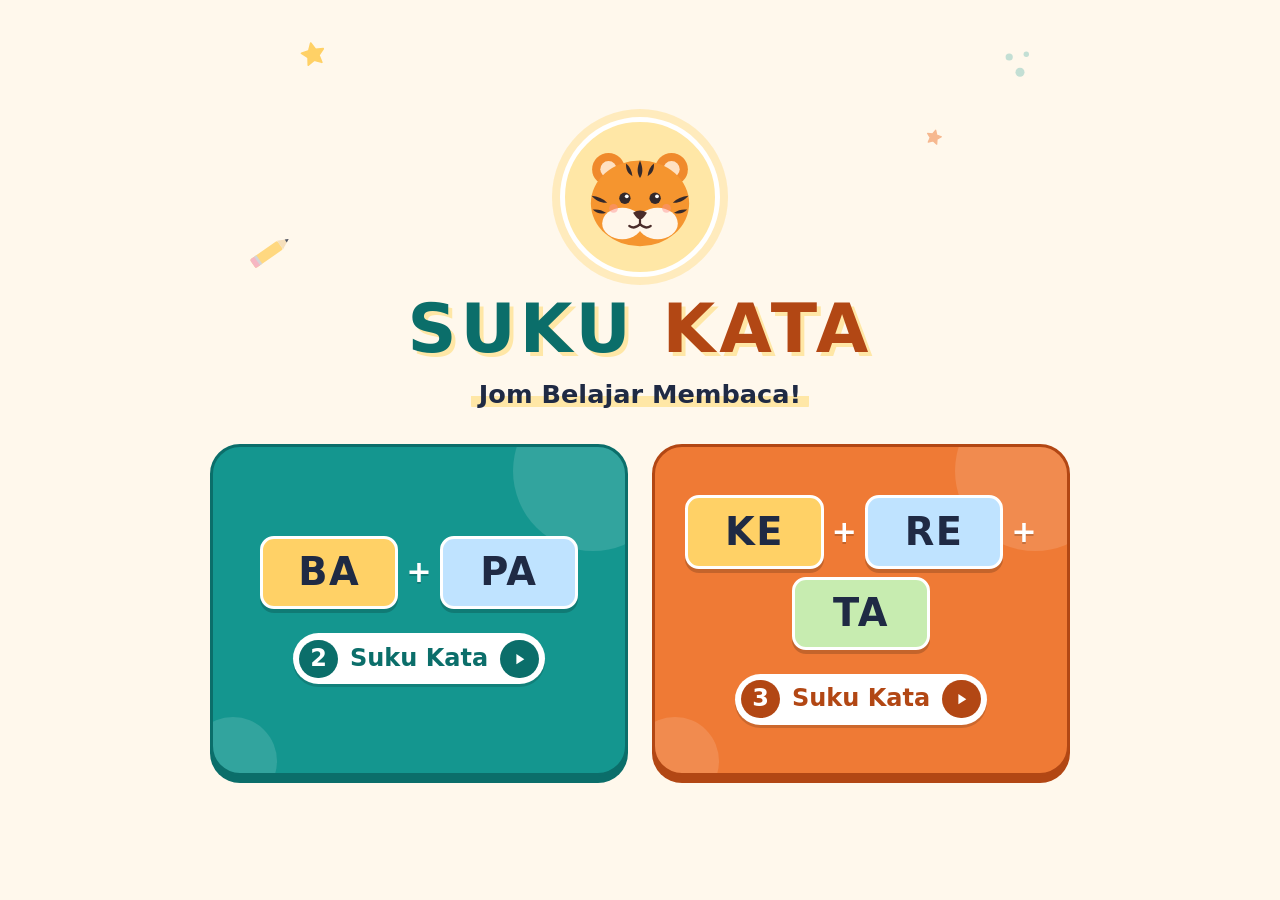
<file: index.html>
<!DOCTYPE html>
<html lang="ms">
<head>
  <meta charset="UTF-8">
  <meta name="viewport" content="width=device-width, initial-scale=1, viewport-fit=cover">
  <meta name="theme-color" content="#fff8ec">
  <meta name="description" content="Suku Kata — belajar membaca suku kata Bahasa Melayu untuk kanak-kanak.">
  <title>Suku Kata — Jom Belajar Membaca!</title>
  <link rel="stylesheet" href="style.css">
</head>
<body>
  <main class="app" id="app">

    <!-- ===================== HOME SCREEN (Step 1 — locked) ===================== -->
    <section class="screen screen--home" id="screen-home" aria-labelledby="home-title">

      <!-- Decorative background elements (purely visual) -->
      <div class="decor" aria-hidden="true">
        <svg class="decor__item decor--star-a" viewBox="0 0 24 24" focusable="false">
          <path d="M12 2.5l2.9 6 6.6.9-4.8 4.6 1.2 6.5L12 17.4 6.1 20.5l1.2-6.5L2.5 9.4l6.6-.9z"
                fill="currentColor" stroke="currentColor" stroke-width="1.5" stroke-linejoin="round"/>
        </svg>

        <svg class="decor__item decor--star-b" viewBox="0 0 24 24" focusable="false">
          <path d="M12 2.5l2.9 6 6.6.9-4.8 4.6 1.2 6.5L12 17.4 6.1 20.5l1.2-6.5L2.5 9.4l6.6-.9z"
                fill="currentColor" stroke="currentColor" stroke-width="1.5" stroke-linejoin="round"/>
        </svg>

        <svg class="decor__item decor--dots" viewBox="0 0 40 40" focusable="false">
          <circle cx="8" cy="10" r="4" fill="currentColor"/>
          <circle cx="27" cy="7" r="3" fill="currentColor"/>
          <circle cx="20" cy="27" r="5" fill="currentColor"/>
        </svg>

        <svg class="decor__item decor--pencil" viewBox="0 0 64 64" focusable="false">
          <g transform="rotate(-35 32 32)">
            <rect x="8" y="26" width="38" height="12" rx="2" fill="#ffd166"/>
            <rect x="8" y="26" width="7" height="12" rx="2" fill="#f4a7b9"/>
            <rect x="14" y="26" width="3" height="12" fill="#c9ccd4"/>
            <path d="M46 26 L58 32 L46 38 Z" fill="#f3d9b1"/>
            <path d="M54 30 L58 32 L54 34 Z" fill="#1f2a44"/>
          </g>
        </svg>
      </div>

      <header class="hero">
        <div class="mascot" aria-hidden="true">
          <svg class="mascot__tiger" viewBox="0 0 200 200" focusable="false">
            <!-- Ears -->
            <circle cx="50" cy="56" r="26" fill="#f08a2c"/>
            <circle cx="150" cy="56" r="26" fill="#f08a2c"/>
            <circle cx="50" cy="56" r="13" fill="#ffe1c2"/>
            <circle cx="150" cy="56" r="13" fill="#ffe1c2"/>
            <!-- Head -->
            <ellipse cx="100" cy="110" rx="78" ry="68" fill="#f5952f"/>
            <!-- Forehead stripes -->
            <path d="M100 42 C95 54 95 62 100 70 C105 62 105 54 100 42 Z" fill="#33292b"/>
            <path d="M78 47 C77 57 81 63 88 67 C87 59 84 52 78 47 Z" fill="#33292b"/>
            <path d="M122 47 C123 57 119 63 112 67 C113 59 116 52 122 47 Z" fill="#33292b"/>
            <!-- Cheek stripes -->
            <path d="M23 98 C33 99 42 103 48 109 C39 110 30 106 23 98 Z" fill="#33292b"/>
            <path d="M25 120 C33 119 40 121 46 125 C38 128 31 126 25 120 Z" fill="#33292b"/>
            <path d="M177 98 C167 99 158 103 152 109 C161 110 170 106 177 98 Z" fill="#33292b"/>
            <path d="M175 120 C167 119 160 121 154 125 C162 128 169 126 175 120 Z" fill="#33292b"/>
            <!-- Muzzle -->
            <ellipse cx="72" cy="142" rx="32" ry="25" fill="#fff6ea"/>
            <ellipse cx="128" cy="142" rx="32" ry="25" fill="#fff6ea"/>
            <!-- Blush -->
            <circle cx="58" cy="118" r="7" fill="#ff8f8f" opacity="0.45"/>
            <circle cx="142" cy="118" r="7" fill="#ff8f8f" opacity="0.45"/>
            <!-- Eyes -->
            <circle cx="76" cy="102" r="9" fill="#33292b"/>
            <circle cx="124" cy="102" r="9" fill="#33292b"/>
            <circle cx="79" cy="99" r="3" fill="#ffffff"/>
            <circle cx="127" cy="99" r="3" fill="#ffffff"/>
            <!-- Nose -->
            <path d="M89 125 Q100 118 111 125 Q105 135 100 136 Q95 135 89 125 Z" fill="#4a2c2a"/>
            <!-- Mouth -->
            <path d="M100 136 V143 M100 143 Q92 152 83 146 M100 143 Q108 152 117 146"
                  fill="none" stroke="#4a2c2a" stroke-width="3.5"
                  stroke-linecap="round" stroke-linejoin="round"/>
          </svg>
        </div>

        <div class="hero__text">
          <h1 class="app-title" id="home-title" tabindex="-1">
            <span class="app-title__word app-title__word--a">SUKU</span>
            <span class="app-title__word app-title__word--b">KATA</span>
          </h1>
          <p class="app-subtitle">
            <span class="app-subtitle__text">Jom Belajar Membaca!</span>
          </p>
        </div>
      </header>

      <h2 class="visually-hidden">Pilih tahap</h2>

      <div class="level-grid" id="level-grid">

        <!-- Level: 2 Suku Kata -->
        <button
          type="button"
          class="level-card level-card--two"
          data-level="2"
          aria-label="2 Suku Kata. Contoh: BA, PA."
        >
          <span class="level-card__syllables" aria-hidden="true">
            <span class="chip chip--a">BA</span>
            <span class="plus">+</span>
            <span class="chip chip--b">PA</span>
          </span>

          <span class="level-card__label" aria-hidden="true">
            <span class="level-card__number">2</span>
            <span class="level-card__text">Suku Kata</span>
            <span class="level-card__go">
              <svg viewBox="0 0 24 24" focusable="false"><path d="M9 6.5v11l8.5-5.5z" fill="currentColor"/></svg>
            </span>
          </span>
        </button>

        <!-- Level: 3 Suku Kata -->
        <button
          type="button"
          class="level-card level-card--three"
          data-level="3"
          aria-label="3 Suku Kata. Contoh: KE, RE, TA."
        >
          <span class="level-card__syllables" aria-hidden="true">
            <span class="chip chip--a">KE</span>
            <span class="plus">+</span>
            <span class="chip chip--b">RE</span>
            <span class="plus">+</span>
            <span class="chip chip--c">TA</span>
          </span>

          <span class="level-card__label" aria-hidden="true">
            <span class="level-card__number">3</span>
            <span class="level-card__text">Suku Kata</span>
            <span class="level-card__go">
              <svg viewBox="0 0 24 24" focusable="false"><path d="M9 6.5v11l8.5-5.5z" fill="currentColor"/></svg>
            </span>
          </span>
        </button>

      </div>
    </section>

    <!-- ===================== GAME SCREEN ===================== -->
    <section class="screen screen--game" id="screen-game" aria-labelledby="game-title" hidden>

      <div class="topbar">
        <button type="button" class="back-button" id="back-button">
          <svg class="back-button__icon" viewBox="0 0 24 24" aria-hidden="true" focusable="false">
            <path d="M15 5l-7 7 7 7" fill="none" stroke="currentColor" stroke-width="3"
                  stroke-linecap="round" stroke-linejoin="round"/>
          </svg>
          <span>Kembali</span>
        </button>

        <h2 class="level-pill" id="game-title" tabindex="-1">
          <span class="level-pill__number" id="game-level-number">2</span>
          <span class="level-pill__text">Suku Kata</span>
        </h2>
      </div>

      <div class="game-stage">
        <div class="almari" id="almari" role="group" aria-label="Almari">
          <div class="almari__body">

            <!-- INTERIOR: fixed, always present behind the doors -->
            <div class="almari__interior">
              <div class="game-panel" id="game-panel">

                <header class="game-panel__header">
                  <h3 class="game-panel__title">Padankan Suku Kata &amp; Gambar</h3>
                  <p class="game-panel__subtitle" id="game-subtitle">Klik suku kata pertama + kedua + gambar!</p>
                </header>

                <div class="panel-card">
                  <div class="how-to">
                    <p class="how-to__title">Cara Bermain:</p>
                    <ol class="how-to__list" id="how-to-list"></ol>
                  </div>
                  <div class="status-row">
                    <span class="status-row__count">Siap: <strong id="ready-count">0</strong>/<span id="ready-total">6</span></span>
                    <span class="status-row__hint" id="status-hint">Pilih suku kata pertama</span>
                  </div>
                  <p class="panel-note">Gambar ada di pintu almari! <span aria-hidden="true">📷</span></p>
                </div>

                <!-- FEEDBACK AREA: updates with every step of the game -->
                <div class="answer-card">
                  <div class="feedback" id="feedback" data-tone="start" role="status" aria-live="polite">
                    <span class="feedback__emoji" id="feedback-emoji" aria-hidden="true">👆</span>
                    <p class="feedback__formula" id="feedback-formula" hidden></p>
                    <p class="feedback__word" id="feedback-word" hidden></p>
                    <p class="feedback__title" id="feedback-title">Pilih suku kata pertama!</p>
                    <p class="feedback__text" id="feedback-text">Jom cuba! 🌟</p>
                    <p class="feedback__extra" id="feedback-extra" hidden></p>
                    <button type="button" class="feedback__action" id="feedback-action" hidden>Main lagi 🔄</button>
                  </div>
                </div>

                <div class="syllable-section">
                  <p class="section-label">Suku Kata:</p>
                  <div class="syllable-grid" id="syllable-grid"></div>
                </div>

                <div class="panel-card">
                  <p class="section-label">Dipilih:</p>
                  <div class="selection-row" id="selection-row"></div>
                </div>

                <div class="panel-actions">
                  <button type="button" class="clear-button" id="clear-button">Padam</button>
                </div>

              </div>
            </div>

            <!-- LEFT DOOR: hinged on its left outer edge -->
            <div class="door door--left" id="door-left">
              <div class="door__face door__face--front" aria-hidden="true">
                <span class="door__frame"></span>
                <span class="door__knob"></span>
                <span class="sticker sticker--letter" style="--x:8%; --y:4%; --tilt:-8deg; --fill:#f6a821; --stroke:#1e2a4a;">A</span>
                <span class="sticker sticker--emoji" style="--x:30%; --y:14%;">☁️</span>
                <span class="sticker sticker--letter" style="--x:50%; --y:35%; --tilt:10deg; --fill:#c81e3c; --stroke:#1e2a4a;">B</span>
                <span class="sticker sticker--letter" style="--x:14%; --y:56%; --tilt:-6deg; --fill:#e11d48; --stroke:#ffffff;">S</span>
                <span class="sticker sticker--letter" style="--x:40%; --y:80%; --tilt:6deg; --fill:#f2b8a0; --stroke:#7c2d12;">K</span>
              </div>

              <div class="door__face door__face--back">
                <span class="door__frame" aria-hidden="true"></span>
                <span class="door__knob" aria-hidden="true"></span>
                <div class="door__pictures" id="pictures-left" role="group" aria-label="Gambar pintu kiri"></div>
              </div>

              <button type="button" class="door__toggle" data-door="left"
                      aria-label="Pintu kiri" aria-expanded="false" aria-controls="pictures-left"></button>
            </div>

            <!-- RIGHT DOOR: hinged on its right outer edge -->
            <div class="door door--right" id="door-right">
              <div class="door__face door__face--front" aria-hidden="true">
                <span class="door__frame"></span>
                <span class="door__knob"></span>
                <span class="sticker sticker--emoji sticker--small" style="--x:8%; --y:8%; --tilt:-12deg;">⭐</span>
                <span class="sticker sticker--letter" style="--x:60%; --y:3%; --tilt:8deg; --fill:#f97316; --stroke:#7f1d1d;">L</span>
                <span class="sticker sticker--emoji" style="--x:30%; --y:15%;">☁️</span>
                <span class="sticker sticker--letter" style="--x:10%; --y:33%; --tilt:-10deg; --fill:#f472b6; --stroke:#38bdf8;">A</span>
                <span class="sticker sticker--letter" style="--x:60%; --y:52%; --tilt:6deg; --fill:#facc15; --stroke:#1f2937;">U</span>
                <span class="sticker sticker--emoji sticker--big" style="--x:28%; --y:68%;">🍄</span>
                <span class="sticker sticker--letter" style="--x:5%; --y:84%; --tilt:-8deg; --fill:#14b8a6; --stroke:#0f3d3a;">A</span>
              </div>

              <div class="door__face door__face--back">
                <span class="door__frame" aria-hidden="true"></span>
                <span class="door__knob" aria-hidden="true"></span>
                <div class="door__pictures" id="pictures-right" role="group" aria-label="Gambar pintu kanan"></div>
              </div>

              <button type="button" class="door__toggle" data-door="right"
                      aria-label="Pintu kanan" aria-expanded="false" aria-controls="pictures-right"></button>
            </div>

          </div>
        </div>

        <p class="almari-hint">Sila buka almari!</p>
      </div>
      <!-- Teacher access (small, secondary) -->
      <footer class="home-footer">
        <a class="teacher-link" href="teacher.html">
          <span aria-hidden="true">⚙️</span>
          <span>Teacher Mode</span>
        </a>
      </footer>
    </section>

  </main>

  <script src="suku-kata-db.js" defer></script>
  <script src="script.js" defer></script>
</body>
</html>
</file>
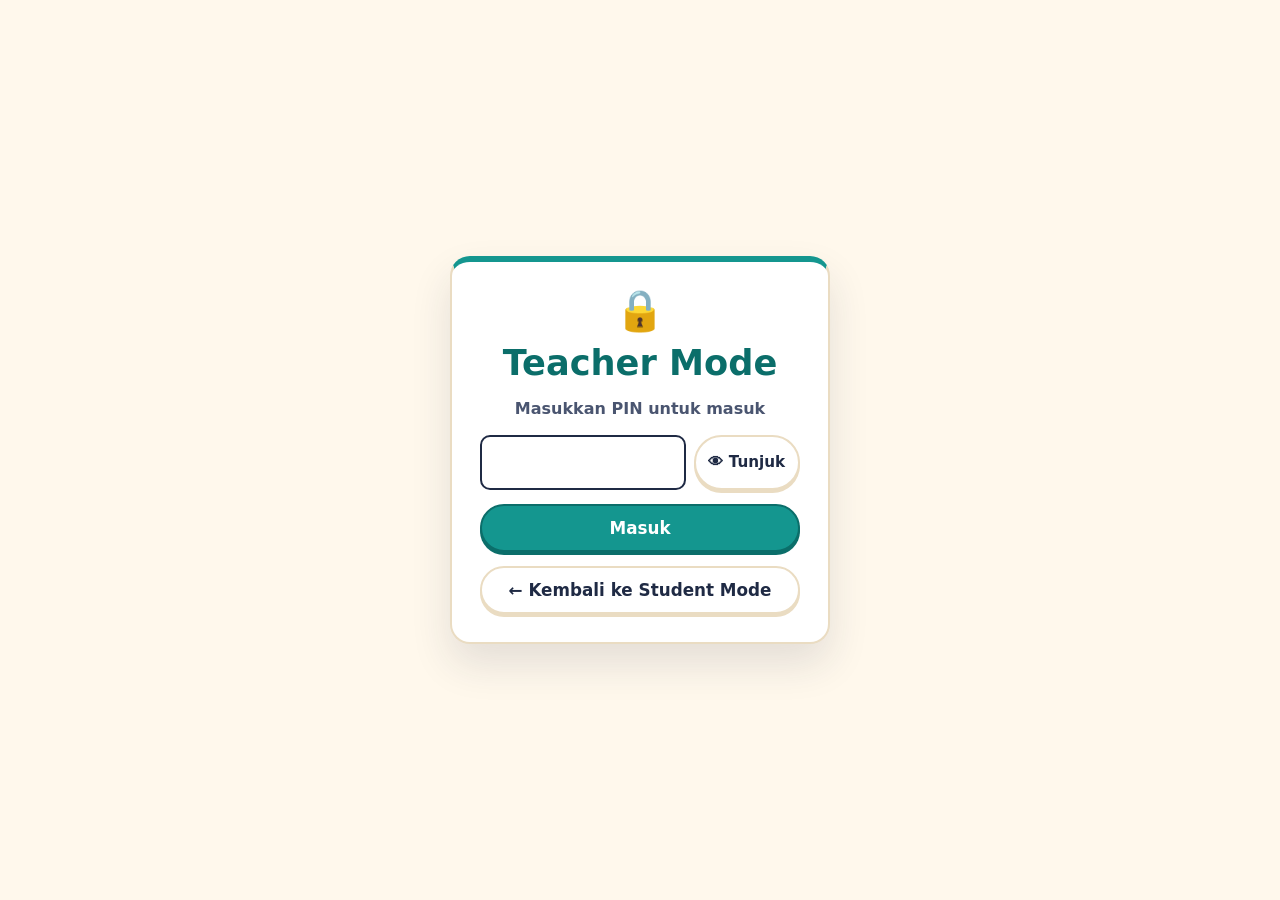
<file: teacher.html>
<!DOCTYPE html>
<html lang="ms">
<head>
  <meta charset="UTF-8">
  <meta name="viewport" content="width=device-width, initial-scale=1, viewport-fit=cover">
  <meta name="theme-color" content="#fff8ec">
  <meta name="robots" content="noindex">
  <title>Teacher Mode — Suku Kata</title>
  <link rel="stylesheet" href="teacher.css">
  <link rel="stylesheet" href="teacher-audio.css">
  <link rel="stylesheet" href="teacher-pin.css">
</head>
<body>

  <!-- ===================== PIN SCREEN (shown first) ===================== -->
  <section class="pin-gate" id="pin-gate" aria-labelledby="pin-title">
    <form class="pin-card" id="pin-form" novalidate>
      <p class="pin-card__icon" aria-hidden="true">🔒</p>
      <h1 class="pin-card__title" id="pin-title">Teacher Mode</h1>
      <p class="pin-card__msg">Masukkan PIN untuk masuk</p>

      <div class="t-error" id="pin-error" role="alert" hidden></div>

      <div class="pin-field">
        <input class="field__input pin-input" id="pin-input" type="password"
               inputmode="numeric" pattern="[0-9]*" maxlength="4"
               autocomplete="off" aria-label="PIN 4 digit">
        <button type="button" class="t-btn t-btn--ghost pin-toggle" id="pin-toggle"
                aria-pressed="false">👁 Tunjuk</button>
      </div>

      <button type="submit" class="t-btn t-btn--primary">Masuk</button>
      <a class="t-btn t-btn--ghost" href="index.html">← Kembali ke Student Mode</a>
    </form>
  </section>

  <!-- Teacher Mode itself: hidden until the correct PIN is entered -->
  <div class="t-app" id="t-app" hidden>

    <!-- ===================== HEADER ===================== -->
    <header class="t-header">
      <a class="t-btn t-btn--ghost t-back" href="index.html">← Kembali ke Student Mode</a>

      <div class="t-header__titles">
        <h1 class="t-title">Teacher Mode</h1>
        <p class="t-subtitle">Urus Kandungan Suku Kata</p>
      </div>
    </header>

    <p class="t-notice" role="note">
      <span aria-hidden="true">ℹ️</span>
      Perubahan disimpan dalam pelayar ini dan digunakan dalam permainan murid.
    </p>

    <div class="t-toolbar">
      <button type="button" class="t-btn t-btn--ghost" id="pin-change-open">⚙️ Tukar PIN</button>
    </div>

    <main class="t-main">

      <!-- ===================== LEVEL: 2 SUKU KATA ===================== -->
      <section class="t-section" data-level="2" aria-labelledby="heading-2">
        <div class="t-section__head">
          <div class="t-section__titles">
            <span class="level-badge" aria-hidden="true">2</span>
            <div>
              <h2 class="t-section__title" id="heading-2">2 Suku Kata</h2>
              <p class="t-section__count" id="count-2">0 perkataan</p>
            </div>
          </div>
          <button type="button" class="t-btn t-btn--primary" data-action="add" data-level="2">
            + Tambah Perkataan
          </button>
        </div>

        <ul class="word-grid" id="list-2"></ul>
      </section>

      <!-- ===================== LEVEL: 3 SUKU KATA ===================== -->
      <section class="t-section" data-level="3" aria-labelledby="heading-3">
        <div class="t-section__head">
          <div class="t-section__titles">
            <span class="level-badge" aria-hidden="true">3</span>
            <div>
              <h2 class="t-section__title" id="heading-3">3 Suku Kata</h2>
              <p class="t-section__count" id="count-3">0 perkataan</p>
            </div>
          </div>
          <button type="button" class="t-btn t-btn--primary" data-action="add" data-level="3">
            + Tambah Perkataan
          </button>
        </div>

        <ul class="word-grid" id="list-3"></ul>
      </section>

      <!-- ===================== GLOBAL FEEDBACK VOICE ===================== -->
      <section class="t-section t-feedback" id="feedback-section" aria-labelledby="heading-feedback">
        <div class="t-section__head">
          <div class="t-section__titles">
            <span class="level-badge" aria-hidden="true">🎙️</span>
            <div>
              <h2 class="t-section__title" id="heading-feedback">Suara Maklum Balas</h2>
              <p class="t-section__count">Suara guru untuk jawapan murid (semua perkataan)</p>
            </div>
          </div>
        </div>

        <div class="t-error feedback-error" id="feedback-error" role="alert" hidden></div>

        <div class="feedback-voices">
          <div class="feedback-voice">
            <h3 class="feedback-voice__title">Jawapan Betul</h3>
            <p class="field__hint">Contoh: "BETULLLL! PANDAIIII!"</p>
            <div class="voice-controls" id="feedback-controls-correct"></div>
          </div>

          <div class="feedback-voice">
            <h3 class="feedback-voice__title">Jawapan Salah</h3>
            <p class="field__hint">Contoh: "KELIRUUU! CUBA LAGI!"</p>
            <div class="voice-controls" id="feedback-controls-wrong"></div>
          </div>
        </div>
      </section>

    </main>
  </div>

  <!-- ===================== EDIT / ADD FORM ===================== -->
  <dialog class="t-dialog" id="word-dialog" aria-labelledby="word-dialog-title">
    <form class="t-form" id="word-form" novalidate>

      <header class="t-dialog__head">
        <h2 class="t-dialog__title" id="word-dialog-title">Edit Perkataan</h2>
        <span class="t-dialog__tag" id="word-dialog-level">2 Suku Kata</span>
      </header>

      <div class="t-dialog__body">
        <div class="t-error" id="form-error" role="alert" hidden></div>

        <div class="field">
          <label class="field__label" for="input-word">Perkataan:</label>
          <input class="field__input" id="input-word" type="text"
                 autocomplete="off" spellcheck="false" placeholder="Contoh: Bumi">
        </div>

        <fieldset class="field field--group">
          <legend class="field__label">Suku kata:</legend>
          <div class="syllable-inputs" id="syllable-inputs"></div>
          <p class="syllable-preview" id="syllable-preview"></p>
        </fieldset>

        <!-- Full-word recording (filled in by teacher.js) -->
        <div class="field word-voice" id="word-voice">
          <span class="field__label">Perkataan: <span id="word-voice-name"></span></span>
          <div class="voice-controls" id="word-voice-controls"></div>
        </div>

        <div class="field">
          <span class="field__label">Gambar:</span>
          <div class="picture-field">
            <div class="picture-preview" id="picture-preview"></div>
            <div class="picture-field__controls">
              <label class="t-btn t-btn--ghost file-button" id="file-button">
                <span aria-hidden="true">📷</span> Pilih Gambar
                <input class="visually-hidden" id="input-image" type="file" accept="image/*">
              </label>
              <p class="field__hint">PNG atau JPG</p>
            </div>
          </div>
        </div>
      </div>

      <footer class="t-dialog__foot">
        <button type="button" class="t-btn t-btn--ghost" id="form-cancel">Batal</button>
        <button type="submit" class="t-btn t-btn--primary">Simpan</button>
      </footer>

    </form>
  </dialog>

  <!-- ===================== DELETE CONFIRMATION ===================== -->
  <dialog class="t-dialog t-dialog--small" id="delete-dialog" aria-labelledby="delete-dialog-title">
    <div class="t-dialog__body t-confirm">
      <p class="t-confirm__icon" aria-hidden="true">🗑️</p>
      <h2 class="t-dialog__title" id="delete-dialog-title">Padam perkataan?</h2>
      <p class="t-confirm__word" id="delete-word"></p>
    </div>
    <footer class="t-dialog__foot">
      <button type="button" class="t-btn t-btn--ghost" id="delete-cancel">Batal</button>
      <button type="button" class="t-btn t-btn--danger-solid" id="delete-confirm">Ya, Padam</button>
    </footer>
  </dialog>

  <!-- ===================== CHANGE PIN ===================== -->
  <dialog class="t-dialog t-dialog--small" id="pin-dialog" aria-labelledby="pin-dialog-title">
    <form class="t-form" id="pin-change-form" novalidate>

      <header class="t-dialog__head">
        <h2 class="t-dialog__title" id="pin-dialog-title">Tukar PIN</h2>
      </header>

      <div class="t-dialog__body">
        <div class="t-error" id="pin-change-error" role="alert" hidden></div>

        <div class="field">
          <label class="field__label" for="pin-current">PIN Semasa</label>
          <input class="field__input pin-input" id="pin-current" type="password"
                 inputmode="numeric" pattern="[0-9]*" maxlength="4" autocomplete="off">
        </div>

        <div class="field">
          <label class="field__label" for="pin-new">PIN Baharu</label>
          <input class="field__input pin-input" id="pin-new" type="password"
                 inputmode="numeric" pattern="[0-9]*" maxlength="4" autocomplete="off">
        </div>

        <div class="field">
          <label class="field__label" for="pin-confirm">Sahkan PIN Baharu</label>
          <input class="field__input pin-input" id="pin-confirm" type="password"
                 inputmode="numeric" pattern="[0-9]*" maxlength="4" autocomplete="off">
        </div>
      </div>

      <footer class="t-dialog__foot">
        <button type="button" class="t-btn t-btn--ghost" id="pin-change-cancel">Batal</button>
        <button type="submit" class="t-btn t-btn--primary">Simpan PIN</button>
      </footer>

    </form>
  </dialog>

  <!-- Short confirmation messages -->
  <div class="t-toast" id="toast" role="status" aria-live="polite"></div>

  <script src="suku-kata-db.js" defer></script>
  <script src="teacher.js" defer></script>
  <script src="teacher-feedback.js" defer></script>
</body>
</html>
</file>
<file: style.css>
/* ==========================================================
   SUKU KATA — Styles
   Mobile-first; tablet is the primary device.
   ========================================================== */

/* ---------- Design tokens ---------- */
:root {
  /* Base colours */
  --color-bg: #fff8ec;
  --color-surface: #ffffff;
  --color-text: #1f2a44;
  --color-text-soft: #4a5570;
  --color-border: #eadcc2;
  --color-focus: #1f2a44;

  /* Level colours */
  --color-two: #14968f;
  --color-two-hover: #19a39b;
  --color-two-dark: #0b6e6a;
  --color-two-soft: #e3f4f4;

  --color-three: #ef7a35;
  --color-three-hover: #f48849;
  --color-three-dark: #b24714;
  --color-three-soft: #fdeee4;

  /* Friendly highlight colour */
  --color-sun: #ffd166;
  --color-sun-soft: #ffe7a6;

  /* Syllable colours (home screen chips) */
  --syllable-a: #ffd166;
  --syllable-b: #bfe3ff;
  --syllable-c: #c7ecb0;

  /* Shape */
  --radius-sm: 14px;
  --radius-md: 20px;
  --radius-lg: 30px;
  --radius-pill: 999px;

  /* Spacing */
  --space-xs: 0.5rem;
  --space-sm: 0.75rem;
  --space-md: 1rem;
  --space-lg: 1.5rem;
  --space-xl: 2rem;
  --space-2xl: 3rem;

  /* Type */
  --font-family: ui-rounded, "SF Pro Rounded", "Nunito", "Segoe UI",
    system-ui, -apple-system, Roboto, "Helvetica Neue", Arial, sans-serif;
}

/* ---------- Reset / base ---------- */
*,
*::before,
*::after {
  box-sizing: border-box;
}

html {
  -webkit-text-size-adjust: 100%;
  text-size-adjust: 100%;
}

body {
  margin: 0;
  min-height: 100vh;
  min-height: 100dvh;
  font-family: var(--font-family);
  line-height: 1.4;
  color: var(--color-text);
  background-color: var(--color-bg);
}

button {
  font: inherit;
  color: inherit;
}

[tabindex="-1"]:focus {
  outline: none;
}

.visually-hidden {
  position: absolute !important;
  width: 1px;
  height: 1px;
  padding: 0;
  margin: -1px;
  overflow: hidden;
  clip: rect(0, 0, 0, 0);
  white-space: nowrap;
  border: 0;
}

/* ---------- App shell ---------- */
.app {
  display: flex;
  flex-direction: column;
  width: 100%;
  max-width: 980px;
  min-height: 100vh;
  min-height: 100dvh;
  margin: 0 auto;
  padding:
    max(var(--space-lg), env(safe-area-inset-top))
    max(var(--space-md), env(safe-area-inset-right))
    max(var(--space-xl), env(safe-area-inset-bottom))
    max(var(--space-md), env(safe-area-inset-left));
}

.screen {
  flex: 1 0 auto;
  display: flex;
  flex-direction: column;
  gap: var(--space-lg);
}

.screen[hidden] {
  display: none;
}

/* ==========================================================
   HOME SCREEN (Step 1 — locked)
   ========================================================== */
.screen--home {
  position: relative;
  justify-content: center;
}

.screen--home > :not(.decor) {
  position: relative;
  z-index: 1;
}

.decor {
  position: absolute;
  inset: 0;
  z-index: 0;
  pointer-events: none;
}

.decor__item {
  position: absolute;
  display: block;
  height: auto;
}

.decor--star-a {
  top: 0.5rem;
  left: 6%;
  width: 22px;
  color: var(--color-sun);
  transform: rotate(-12deg);
}

.decor--star-b {
  top: 5rem;
  right: 8%;
  width: 15px;
  color: var(--color-three);
  opacity: 0.5;
  transform: rotate(14deg);
}

.decor--dots {
  top: 10rem;
  left: 2%;
  width: 30px;
  color: var(--color-two);
  opacity: 0.25;
}

.decor--pencil {
  display: none;
}

.hero {
  display: flex;
  flex-direction: column;
  align-items: center;
  gap: var(--space-md);
  text-align: center;
}

.mascot {
  flex: none;
  display: grid;
  place-items: center;
  width: 8rem;
  height: 8rem;
  border: 5px solid var(--color-surface);
  border-radius: 50%;
  background-color: var(--color-sun-soft);
  box-shadow: 0 0 0 8px rgba(255, 209, 102, 0.35);
}

.mascot__tiger {
  display: block;
  width: 84%;
  height: auto;
}

.app-title {
  margin: 0;
  font-size: clamp(2.6rem, 11vw, 4.25rem);
  font-weight: 900;
  letter-spacing: 0.06em;
  line-height: 1.05;
}

.app-title__word {
  display: inline-block;
  text-shadow: 0.06em 0.06em 0 var(--color-sun-soft);
}

.app-title__word--a {
  color: var(--color-two-dark);
}

.app-title__word--b {
  color: var(--color-three-dark);
}

.app-subtitle {
  margin: var(--space-sm) 0 0;
  font-size: clamp(1.2rem, 4.5vw, 1.6rem);
  font-weight: 800;
  color: var(--color-text);
}

.app-subtitle__text {
  padding: 0 0.3em;
  background-image: linear-gradient(
    transparent 58%,
    var(--color-sun-soft) 58%,
    var(--color-sun-soft) 92%,
    transparent 92%
  );
  border-radius: 4px;
  -webkit-box-decoration-break: clone;
  box-decoration-break: clone;
}

.level-grid {
  display: grid;
  grid-template-columns: 1fr;
  gap: var(--space-lg);
  width: 100%;
  max-width: 860px;
  margin: 0 auto;
}

.level-card {
  --accent: var(--color-two);
  --accent-hover: var(--color-two-hover);
  --accent-dark: var(--color-two-dark);

  position: relative;
  overflow: hidden;
  display: flex;
  flex-direction: column;
  align-items: center;
  justify-content: center;
  gap: var(--space-lg);
  width: 100%;
  min-height: 11rem;
  margin: 0 0 7px;
  padding: var(--space-xl) var(--space-md);
  background-color: var(--accent);
  border: 3px solid var(--accent-dark);
  border-radius: var(--radius-lg);
  box-shadow: 0 7px 0 var(--accent-dark);
  cursor: pointer;
  touch-action: manipulation;
  -webkit-tap-highlight-color: transparent;
  transition: transform 0.12s ease, box-shadow 0.12s ease,
    background-color 0.15s ease;
}

.level-card--two {
  --accent: var(--color-two);
  --accent-hover: var(--color-two-hover);
  --accent-dark: var(--color-two-dark);
}

.level-card--three {
  --accent: var(--color-three);
  --accent-hover: var(--color-three-hover);
  --accent-dark: var(--color-three-dark);
}

.level-card::before,
.level-card::after {
  content: "";
  position: absolute;
  border-radius: 50%;
  background-color: rgba(255, 255, 255, 0.13);
  pointer-events: none;
}

.level-card::before {
  top: -3.5rem;
  right: -3rem;
  width: 10rem;
  height: 10rem;
}

.level-card::after {
  bottom: -2rem;
  left: -1.5rem;
  width: 5.5rem;
  height: 5.5rem;
}

.level-card > * {
  position: relative;
  z-index: 1;
}

.level-card:active {
  transform: translateY(5px);
  box-shadow: 0 2px 0 var(--accent-dark);
}

@media (hover: hover) {
  .level-card:hover {
    background-color: var(--accent-hover);
  }
}

.level-card:focus-visible {
  outline: 4px solid var(--color-focus);
  outline-offset: 5px;
}

.level-card__syllables {
  display: flex;
  flex-wrap: wrap;
  align-items: center;
  justify-content: center;
  gap: 0.5rem;
}

.chip {
  min-width: 3.6em;
  padding: 0.3em 0.55em;
  font-size: clamp(1.7rem, 7vw, 2.4rem);
  font-weight: 900;
  letter-spacing: 0.04em;
  line-height: 1.15;
  text-align: center;
  color: var(--color-text);
  border: 3px solid var(--color-surface);
  border-radius: var(--radius-sm);
  box-shadow: 0 4px 0 rgba(0, 0, 0, 0.18);
}

.chip--a { background-color: var(--syllable-a); }
.chip--b { background-color: var(--syllable-b); }
.chip--c { background-color: var(--syllable-c); }

.plus {
  font-size: clamp(1.5rem, 5vw, 1.9rem);
  font-weight: 900;
  color: var(--color-surface);
  text-shadow: 0 2px 0 rgba(0, 0, 0, 0.18);
}

.level-card__label {
  display: inline-flex;
  align-items: center;
  gap: var(--space-sm);
  padding: 0.4rem;
  font-size: clamp(1.25rem, 4.5vw, 1.5rem);
  font-weight: 900;
  color: var(--accent-dark);
  background-color: var(--color-surface);
  border-radius: var(--radius-pill);
  box-shadow: 0 3px 0 rgba(0, 0, 0, 0.15);
}

.level-card__number,
.level-card__go {
  display: grid;
  place-items: center;
  width: 2.4rem;
  height: 2.4rem;
  border-radius: 50%;
  color: var(--color-surface);
  background-color: var(--accent-dark);
}

.level-card__number {
  font-weight: 900;
}

.level-card__go svg {
  width: 1.4rem;
  height: 1.4rem;
}

/* ---------- Teacher access link (home screen only) ----------
   Small and muted so children are unlikely to tap it. */
.home-footer {
  display: flex;
  justify-content: center;
}

.teacher-link {
  display: inline-flex;
  align-items: center;
  gap: 0.4rem;
  min-height: 2.75rem;
  padding: 0.4rem 1rem;
  font-size: 0.95rem;
  font-weight: 700;
  color: var(--color-text-soft);
  text-decoration: none;
  background-color: transparent;
  border: 2px solid var(--color-border);
  border-radius: var(--radius-pill);
  -webkit-tap-highlight-color: transparent;
  transition: background-color 0.15s ease, color 0.15s ease;
}

@media (hover: hover) {
  .teacher-link:hover {
    color: var(--color-text);
    background-color: var(--color-surface);
  }
}

.teacher-link:focus-visible {
  outline: 3px solid var(--color-focus);
  outline-offset: 3px;
}

/* ==========================================================
   GAME SCREEN
   ========================================================== */
.screen--game {
  --accent: var(--color-two);
  --accent-dark: var(--color-two-dark);
  --accent-soft: var(--color-two-soft);
}

.screen--game[data-level="3"] {
  --accent: var(--color-three);
  --accent-dark: var(--color-three-dark);
  --accent-soft: var(--color-three-soft);
}

/* ---------- Top bar ---------- */
.topbar {
  display: flex;
  align-items: center;
  justify-content: space-between;
  gap: var(--space-md);
}

.back-button {
  display: inline-flex;
  align-items: center;
  gap: var(--space-xs);
  min-height: 3.5rem;
  padding: var(--space-xs) var(--space-lg) var(--space-xs) var(--space-sm);
  font-size: 1.25rem;
  font-weight: 800;
  color: var(--color-text);
  background-color: var(--color-surface);
  border: 3px solid var(--color-border);
  border-radius: var(--radius-pill);
  box-shadow: 0 4px 0 var(--color-border);
  cursor: pointer;
  touch-action: manipulation;
  -webkit-tap-highlight-color: transparent;
  transition: transform 0.12s ease, box-shadow 0.12s ease;
}

.back-button:active {
  transform: translateY(3px);
  box-shadow: 0 1px 0 var(--color-border);
}

.back-button:focus-visible {
  outline: 4px solid var(--color-focus);
  outline-offset: 4px;
}

.back-button__icon {
  width: 1.75rem;
  height: 1.75rem;
}

.level-pill {
  display: inline-flex;
  align-items: center;
  gap: var(--space-xs);
  margin: 0;
  padding: 0.35rem var(--space-lg) 0.35rem 0.35rem;
  font-size: clamp(1.15rem, 4vw, 1.4rem);
  font-weight: 900;
  line-height: 1.2;
  color: var(--accent-dark);
  background-color: var(--color-surface);
  border: 3px solid var(--accent);
  border-radius: var(--radius-pill);
}

.level-pill__number {
  display: grid;
  place-items: center;
  width: 2.3rem;
  height: 2.3rem;
  color: var(--color-surface);
  background-color: var(--accent-dark);
  border-radius: 50%;
}

/* ---------- Stage ---------- */
.game-stage {
  flex: 1;
  display: flex;
  flex-direction: column;
  align-items: center;
  justify-content: center;
  gap: var(--space-md);
}

.almari-hint {
  margin: 0;
  font-size: clamp(1.1rem, 3vw, 1.35rem);
  font-weight: 800;
  color: #92400e;
  text-align: center;
}

/* ==========================================================
   ALMARI (2D, front-facing)
   ========================================================== */
.almari {
  --frame: clamp(6px, 1.2vw, 12px);
  --inner-frame: clamp(5px, 1vw, 10px);
  --door-duration: 0.6s;

  --wood-dark: #7c2d12;
  --wood-mid: #b45309;
  --wood-orange: #ea8a0c;
  --wood-orange-dark: #c2560b;
  --trim: #f59e0b;
  --knob: #eab308;

  width: 100%;
  max-width: 1000px;
  margin: 0 auto;
}

.almari__body {
  position: relative;
  width: calc(50% + 2 * var(--frame));
  margin: 0 auto;
  padding: var(--frame);
  background-color: #fde68a;
  border-radius: 16px;
  box-shadow: 0 20px 40px rgba(31, 42, 68, 0.12);
}

.almari__interior {
  padding: var(--inner-frame);
  background-color: #92400e;
  border-radius: 12px;
}

/* ---------- Centre game panel ---------- */
.game-panel {
  display: flex;
  flex-direction: column;
  gap: clamp(0.5rem, 1.4vw, 0.9rem);
  padding: clamp(0.5rem, 1.6vw, 1rem);
  font-size: clamp(0.75rem, 1.6vw, 0.95rem);
  color: #374151;
  background-color: #fef3c7;
  border-radius: 10px;
}

.game-panel__header {
  text-align: center;
}

.game-panel__title {
  margin: 0;
  font-size: clamp(0.85rem, 1.9vw, 1.05rem);
  font-weight: 800;
  color: #92400e;
}

.game-panel__subtitle {
  margin: 0.15rem 0 0;
  color: #c2410c;
}

.panel-card {
  padding: clamp(0.45rem, 1.2vw, 0.75rem);
  background-color: #ffffff;
  border-radius: 8px;
  box-shadow: 0 1px 2px rgba(0, 0, 0, 0.06);
}

.how-to__title {
  margin: 0 0 0.25rem;
  text-align: center;
  font-weight: 800;
}

.how-to__list {
  margin: 0;
  padding-left: 1.4em;
}

.how-to__list li + li {
  margin-top: 0.2rem;
}

.status-row {
  display: flex;
  flex-wrap: wrap;
  align-items: center;
  justify-content: space-between;
  gap: 0.25rem 0.5rem;
  margin-top: 0.4rem;
}

.status-row__count strong {
  color: #16a34a;
}

.status-row__hint {
  font-weight: 700;
  color: #2563eb;
}

.panel-note {
  margin: 0.4rem 0 0;
  padding-top: 0.4rem;
  text-align: center;
  font-weight: 700;
  color: #b45309;
  border-top: 1px solid #f3f4f6;
}

.answer-card {
  margin: 0 clamp(0rem, 1.2vw, 0.75rem);
  padding: clamp(0.5rem, 1.6vw, 1rem);
  background-color: #ffffff;
  border-radius: 8px;
  box-shadow: 0 1px 2px rgba(0, 0, 0, 0.06);
}

/* ---------- Feedback area ----------
   Filled, compact, colour-coded by game state.
   Fixed minimum height so the buttons below don't jump. */
.feedback {
  --fb-bg: #fffbeb;
  --fb-border: #fcd34d;
  --fb-ink: #92400e;

  display: flex;
  flex-direction: column;
  align-items: center;
  justify-content: center;
  gap: 0.2rem;
  min-height: clamp(8.5rem, 22vw, 11.5rem);
  padding: clamp(0.5rem, 1.6vw, 1rem);
  text-align: center;
  color: var(--fb-ink);
  background-color: var(--fb-bg);
  border: 2px solid var(--fb-border);
  border-radius: 12px;
  transition: background-color 0.2s ease, border-color 0.2s ease;
}

.feedback[data-tone="progress"] { --fb-bg: #eff6ff; --fb-border: #93c5fd; --fb-ink: #1e40af; }
.feedback[data-tone="picture"]  { --fb-bg: #fff7ed; --fb-border: #fb923c; --fb-ink: #9a3412; }
.feedback[data-tone="correct"]  { --fb-bg: #dcfce7; --fb-border: #22c55e; --fb-ink: #15803d; }
.feedback[data-tone="wrong"]    { --fb-bg: #fff1f2; --fb-border: #fda4af; --fb-ink: #be123c; }
.feedback[data-tone="done"]     { --fb-bg: #f5f3ff; --fb-border: #c4b5fd; --fb-ink: #6d28d9; }
.feedback[data-tone="finished"] { --fb-bg: #fef9c3; --fb-border: #facc15; --fb-ink: #854d0e; }

.feedback__emoji {
  margin-bottom: 0.15rem;
  font-size: clamp(2rem, 6vw, 3.2rem);
  line-height: 1;
}

.feedback__formula {
  margin: 0;
  font-size: clamp(1rem, 2.6vw, 1.4rem);
  font-weight: 800;
  letter-spacing: 0.02em;
}

.feedback__word {
  margin: 0;
  font-size: clamp(1.4rem, 4.6vw, 2.4rem);
  font-weight: 900;
  letter-spacing: 0.08em;
  line-height: 1.15;
}

.feedback__title {
  margin: 0;
  font-size: clamp(1rem, 2.6vw, 1.35rem);
  font-weight: 900;
  line-height: 1.25;
}

.feedback__text {
  margin: 0;
  font-size: clamp(0.85rem, 2vw, 1.05rem);
  font-weight: 700;
}

.feedback__extra {
  margin: 0.15rem 0 0;
  padding: 0.15rem 0.6rem;
  font-size: clamp(0.8rem, 1.8vw, 0.95rem);
  font-weight: 800;
  background-color: rgba(255, 255, 255, 0.7);
  border-radius: var(--radius-pill);
}

.feedback__action {
  display: inline-flex;
  align-items: center;
  justify-content: center;
  min-height: 2.75rem;
  margin-top: 0.4rem;
  padding: 0.4rem 1.25rem;
  font-weight: 800;
  color: #ffffff;
  background-color: #16a34a;
  border: 0;
  border-radius: var(--radius-pill);
  box-shadow: 0 3px 0 #15803d;
  cursor: pointer;
  touch-action: manipulation;
  -webkit-tap-highlight-color: transparent;
}

.feedback__action[hidden] {
  display: none;
}

.feedback__action:active {
  transform: translateY(2px);
  box-shadow: 0 1px 0 #15803d;
}

.feedback__action:focus-visible {
  outline: 3px solid var(--color-focus);
  outline-offset: 2px;
}

.feedback.is-pop {
  animation: feedback-pop 0.35s ease-out;
}

@keyframes feedback-pop {
  0%   { transform: scale(0.96); }
  60%  { transform: scale(1.02); }
  100% { transform: scale(1); }
}

/* ---------- Syllables ---------- */
.section-label {
  margin: 0 0 0.35rem;
  font-weight: 700;
}

.syllable-grid {
  display: flex;
  flex-direction: column;
  gap: 0.35rem;
}

.syllable-row {
  display: grid;
  grid-template-columns: repeat(6, minmax(0, 1fr));
  gap: 0.35rem;
  border-radius: 8px;
  transition: opacity 0.15s ease, box-shadow 0.15s ease;
}

/* Row the child should pick from next */
.syllable-row.is-current {
  box-shadow: 0 0 0 3px rgba(59, 130, 246, 0.3);
}

/* Rows not available yet */
.syllable-row.is-locked {
  opacity: 0.4;
}

.syl {
  display: grid;
  place-items: center;
  min-height: clamp(2rem, 4.5vw, 2.6rem);
  margin: 0;
  padding: 0 0.2rem;
  font-size: clamp(0.85rem, 1.8vw, 1rem);
  font-weight: 800;
  line-height: 1.1;
  color: var(--syl-text);
  background-color: var(--syl-bg);
  border: 1.5px solid var(--syl-border);
  border-radius: 6px;
  cursor: pointer;
  touch-action: manipulation;
  -webkit-tap-highlight-color: transparent;
  transition: transform 0.1s ease;
}

.syllable-row--strong .syl {
  background-color: var(--syl-bg-strong);
}

.syl:active:not(:disabled) {
  transform: translateY(1px) scale(0.97);
}

.syl:disabled {
  cursor: default;
}

.syl.is-selected {
  outline: 3px solid var(--syl-text);
  outline-offset: 1px;
}

.syl:focus-visible {
  outline: 3px solid var(--color-focus);
  outline-offset: 2px;
}

/* One colour per column */
.syllable-row > .syl:nth-child(6n + 1) { --syl-bg: #dbeafe; --syl-bg-strong: #bfdbfe; --syl-border: #60a5fa; --syl-text: #1e40af; }
.syllable-row > .syl:nth-child(6n + 2) { --syl-bg: #fee2e2; --syl-bg-strong: #fecaca; --syl-border: #f87171; --syl-text: #991b1b; }
.syllable-row > .syl:nth-child(6n + 3) { --syl-bg: #dcfce7; --syl-bg-strong: #bbf7d0; --syl-border: #4ade80; --syl-text: #166534; }
.syllable-row > .syl:nth-child(6n + 4) { --syl-bg: #f3e8ff; --syl-bg-strong: #e9d5ff; --syl-border: #c084fc; --syl-text: #6b21a8; }
.syllable-row > .syl:nth-child(6n + 5) { --syl-bg: #ffedd5; --syl-bg-strong: #fed7aa; --syl-border: #fb923c; --syl-text: #9a3412; }
.syllable-row > .syl:nth-child(6n + 6) { --syl-bg: #fef9c3; --syl-bg-strong: #fef08a; --syl-border: #facc15; --syl-text: #854d0e; }

/* ---------- "Dipilih" row ---------- */
.selection-row {
  display: flex;
  flex-wrap: wrap;
  align-items: center;
  justify-content: center;
  gap: 0.4rem;
}

.pick-slot {
  display: grid;
  place-items: center;
  min-width: 2.4rem;
  min-height: 2rem;
  padding: 0 0.4rem;
  font-weight: 700;
  color: #9ca3af;
  background-color: #ffffff;
  border: 1.5px dashed #d1d5db;
  border-radius: 6px;
}

.pick-slot--filled {
  color: #1f2937;
  border-style: solid;
  border-color: #9ca3af;
}

.pick-slot--active {
  color: #166534;
  background-color: #dcfce7;
  border: 1.5px solid #22c55e;
}

.pick-op {
  font-weight: 700;
  color: #9ca3af;
}

.pick-result {
  display: grid;
  place-items: center;
  min-width: 2.6rem;
  min-height: 2rem;
  padding: 0 0.5rem;
  font-weight: 700;
  color: #6b7280;
  background-color: #f3f4f6;
  border-radius: 6px;
}

.pick-result--filled {
  font-weight: 900;
  letter-spacing: 0.04em;
  color: #92400e;
  background-color: #fef3c7;
}

.panel-actions {
  display: flex;
  justify-content: flex-end;
}

.clear-button {
  display: inline-grid;
  place-items: center;
  min-height: 2.2rem;
  margin: 0;
  padding: 0.35rem 1rem;
  font-weight: 700;
  color: #ffffff;
  background-color: #ef4444;
  border: 0;
  border-radius: 6px;
  cursor: pointer;
  touch-action: manipulation;
  -webkit-tap-highlight-color: transparent;
  transition: transform 0.1s ease;
}

.clear-button:active {
  transform: translateY(1px);
}

.clear-button:focus-visible {
  outline: 3px solid var(--color-focus);
  outline-offset: 2px;
}

/* ---------- Doors ---------- */
.door {
  position: absolute;
  top: var(--frame);
  bottom: var(--frame);
  z-index: 2;
  width: calc(50% - var(--frame));
  transform: rotateY(0deg);
  transition: transform var(--door-duration) cubic-bezier(0.42, 0, 0.58, 1);
}

/* Each door pivots on its OUTER edge (the hinge side).
   No perspective is used, so the swing stays flat 2D. */
.door--left {
  left: var(--frame);
  transform-origin: left center;
}

.door--right {
  right: var(--frame);
  transform-origin: right center;
}

.door--left.is-open {
  transform: rotateY(-180deg);
}

.door--right.is-open {
  transform: rotateY(180deg);
}

.door__face {
  position: absolute;
  inset: 0;
  overflow: hidden;
  border-radius: 8px;
  pointer-events: none;
  transition: visibility 0s linear calc(var(--door-duration) / 2);
}

.door__face--front {
  visibility: visible;
}

.door.is-open .door__face--front {
  visibility: hidden;
}

/* Inside face: pre-mirrored so it reads correctly when open.
   Sits above the door's tap area so picture cards can be tapped. */
.door__face--back {
  z-index: 2;
  visibility: hidden;
  transform: scaleX(-1);
}

.door.is-open .door__face--back {
  visibility: visible;
}

/* Wood colours */
.door--left .door__face--front  { background: linear-gradient(90deg, var(--wood-dark), var(--wood-mid)); }
.door--right .door__face--front { background: linear-gradient(90deg, var(--wood-orange), var(--wood-orange-dark)); }
.door--left .door__face--back   { background: linear-gradient(90deg, var(--wood-orange-dark), var(--wood-dark)); }
.door--right .door__face--back  { background: linear-gradient(90deg, var(--wood-dark), var(--wood-orange-dark)); }

.door__frame {
  position: absolute;
  inset: 3% 8%;
  border: 2px solid var(--trim);
  border-radius: 6px;
}

.door__knob {
  position: absolute;
  top: 50%;
  width: clamp(6px, 1vw, 10px);
  height: clamp(22px, 4vw, 34px);
  background-color: var(--knob);
  border-radius: 6px;
  transform: translateY(-50%);
}

.door--left .door__face--front .door__knob  { right: 3%; }
.door--right .door__face--front .door__knob { left: 3%; }
.door--left .door__face--back .door__knob   { left: 3%; }
.door--right .door__face--back .door__knob  { right: 3%; }

/* Stickers on the closed doors */
.sticker {
  position: absolute;
  top: var(--y, 0);
  left: var(--x, 0);
  line-height: 1;
  transform: rotate(var(--tilt, 0deg));
}

.sticker--letter {
  padding: 0.08em 0.14em;
  font-family: "Arial Rounded MT Bold", "Arial Black", var(--font-family);
  font-size: clamp(1.3rem, 5.8vw, 4rem);
  font-weight: 900;
  color: var(--fill);
  -webkit-text-stroke: clamp(1.5px, 0.35vw, 3px) var(--stroke);
  paint-order: stroke fill;
  text-shadow: 0.05em 0.06em 0 rgba(0, 0, 0, 0.28);
  background-color: rgba(0, 0, 0, 0.08);
  border-radius: 0.18em;
}

.sticker--emoji {
  font-size: clamp(1.8rem, 8vw, 5.5rem);
  filter: drop-shadow(0 3px 0 rgba(0, 0, 0, 0.2));
}

.sticker--small {
  font-size: clamp(1rem, 3.5vw, 2.2rem);
}

.sticker--big {
  font-size: clamp(2.6rem, 12vw, 8rem);
}

/* ---------- Pictures on the inside of the doors ---------- */
.door__pictures {
  position: absolute;
  inset: 5% 8%;
  display: flex;
  flex-direction: column;
  align-items: center;
  justify-content: space-evenly;
}

.picture-card {
  position: relative;
  display: grid;
  place-items: center;
  width: 100%;
  max-height: 31%;
  aspect-ratio: 1 / 1;
  margin: 0;
  padding: 6%;
  overflow: hidden;
  color: inherit;
  background-color: #ffffff;
  border: 2px solid #d1d5db;
  border-radius: 10px;
  box-shadow: 0 2px 6px rgba(0, 0, 0, 0.15);
  cursor: pointer;
  pointer-events: auto; /* the face is pointer-events: none */
  touch-action: manipulation;
  -webkit-tap-highlight-color: transparent;
  transition: transform 0.12s ease, border-color 0.15s ease, box-shadow 0.15s ease;
}

.picture-card:active:not(:disabled) {
  transform: scale(0.97);
}

.picture-card:focus-visible {
  outline: 4px solid var(--color-focus);
  outline-offset: 2px;
}

.picture-card:disabled {
  opacity: 1;
  cursor: default;
}

/* Wrong choice: gentle shake */
.picture-card.is-wrong {
  border-color: #fda4af;
  animation: card-shake 0.45s ease;
}

/* Correctly matched */
.picture-card.is-done {
  border-color: #22c55e;
  box-shadow: 0 0 0 3px rgba(34, 197, 94, 0.35);
}

.picture-card.is-done::after {
  content: "✓";
  position: absolute;
  top: 6%;
  right: 6%;
  display: grid;
  place-items: center;
  width: clamp(1.3rem, 3vw, 2rem);
  height: clamp(1.3rem, 3vw, 2rem);
  font-size: clamp(0.8rem, 2vw, 1.2rem);
  font-weight: 900;
  color: #ffffff;
  background-color: #22c55e;
  border-radius: 50%;
}

@keyframes card-shake {
  0%, 100% { transform: translateX(0); }
  20%      { transform: translateX(-6px); }
  40%      { transform: translateX(6px); }
  60%      { transform: translateX(-4px); }
  80%      { transform: translateX(4px); }
}

.picture-card__img {
  display: block;
  width: 100%;
  height: 100%;
  object-fit: contain;
}

.picture-card__emoji {
  font-size: clamp(2rem, 7vw, 5.5rem);
  line-height: 1;
}

/* Tap area covering the whole door (closes/opens it) */
.door__toggle {
  position: absolute;
  inset: 0;
  z-index: 1;
  width: 100%;
  height: 100%;
  margin: 0;
  padding: 0;
  background: transparent;
  border: 0;
  border-radius: 8px;
  cursor: pointer;
  touch-action: manipulation;
  -webkit-tap-highlight-color: transparent;
}

.door__toggle:focus-visible {
  outline: 4px solid var(--color-focus);
  outline-offset: -6px;
}

/* ==========================================================
   PHONE (portrait): compact centre panel
   ========================================================== */
@media (max-width: 599px) {
  .how-to {
    display: none;
  }

  .status-row {
    margin-top: 0;
  }

  .syllable-row {
    grid-template-columns: repeat(3, minmax(0, 1fr));
  }
}

/* ==========================================================
   TABLET & LARGER
   ========================================================== */
@media (min-width: 600px) {
  .app {
    padding-top: max(var(--space-xl), env(safe-area-inset-top));
  }

  .screen--home {
    gap: var(--space-xl);
  }

  .mascot {
    width: 10rem;
    height: 10rem;
  }

  .level-grid {
    grid-template-columns: 1fr 1fr;
  }

  .level-card {
    min-height: 15rem;
    padding: var(--space-2xl) var(--space-lg);
  }

  .decor--star-a {
    top: 0.5rem;
    left: 14%;
    width: 28px;
  }

  .decor--star-b {
    top: 6rem;
    right: 18%;
    width: 18px;
  }

  .decor--dots {
    top: 1rem;
    right: 8%;
    left: auto;
    width: 36px;
  }

  .decor--pencil {
    display: block;
    top: 12rem;
    left: 8%;
    width: 56px;
    opacity: 0.8;
  }
}

@media (min-width: 900px) and (max-height: 820px) {
  .hero {
    flex-direction: row;
    justify-content: center;
    gap: var(--space-xl);
    text-align: left;
  }

  .mascot {
    width: 8.5rem;
    height: 8.5rem;
  }

  .level-card {
    min-height: 13rem;
  }

  .decor--pencil {
    top: 1.5rem;
    left: auto;
    right: 4%;
  }
}

/* ==========================================================
   REDUCED MOTION
   ========================================================== */
@media (prefers-reduced-motion: reduce) {
  *,
  *::before,
  *::after {
    animation-duration: 0.01ms !important;
    animation-iteration-count: 1 !important;
    transition-duration: 0.01ms !important;
    scroll-behavior: auto !important;
  }

  .level-card:active,
  .back-button:active {
    transform: none;
  }

  .almari {
    --door-duration: 1ms;
  }
}
</file>
<file: teacher.css>
/* ==========================================================
   SUKU KATA — Teacher Mode styles
   Separate from the student styles. Same visual identity,
   more practical layout. Tablet-first, touch-friendly.
   ========================================================== */

/* ---------- Tokens (same palette as Student Mode) ---------- */
:root {
  --color-bg: #fff8ec;
  --color-surface: #ffffff;
  --color-card: #fffdf8;
  --color-text: #1f2a44;
  --color-text-soft: #4a5570;
  --color-border: #eadcc2;
  --color-focus: #1f2a44;

  --color-two: #14968f;
  --color-two-dark: #0b6e6a;
  --color-two-soft: #e3f4f4;

  --color-three: #ef7a35;
  --color-three-dark: #b24714;
  --color-three-soft: #fdeee4;

  --color-danger: #dc2626;
  --color-danger-dark: #b91c1c;
  --color-danger-soft: #fef2f2;

  --color-sun-soft: #ffe7a6;

  --radius-sm: 10px;
  --radius-md: 14px;
  --radius-lg: 20px;
  --radius-pill: 999px;

  --tap: 3rem; /* minimum touch target */

  --font-family: ui-rounded, "SF Pro Rounded", "Nunito", "Segoe UI",
    system-ui, -apple-system, Roboto, "Helvetica Neue", Arial, sans-serif;
}

/* ---------- Base ---------- */
*,
*::before,
*::after {
  box-sizing: border-box;
}

html {
  -webkit-text-size-adjust: 100%;
  text-size-adjust: 100%;
}

body {
  margin: 0;
  min-height: 100vh;
  min-height: 100dvh;
  font-family: var(--font-family);
  font-size: 1rem;
  line-height: 1.45;
  color: var(--color-text);
  background-color: var(--color-bg);
}

button,
input {
  font: inherit;
  color: inherit;
}

.visually-hidden {
  position: absolute !important;
  width: 1px;
  height: 1px;
  padding: 0;
  margin: -1px;
  overflow: hidden;
  clip: rect(0, 0, 0, 0);
  white-space: nowrap;
  border: 0;
}

/* Level colours */
[data-level="2"] {
  --accent: var(--color-two);
  --accent-dark: var(--color-two-dark);
  --accent-soft: var(--color-two-soft);
}

[data-level="3"] {
  --accent: var(--color-three);
  --accent-dark: var(--color-three-dark);
  --accent-soft: var(--color-three-soft);
}

/* ---------- Layout ---------- */
.t-app {
  width: 100%;
  max-width: 1100px;
  margin: 0 auto;
  padding:
    max(1.25rem, env(safe-area-inset-top))
    max(1rem, env(safe-area-inset-right))
    max(2.5rem, env(safe-area-inset-bottom))
    max(1rem, env(safe-area-inset-left));
}

.t-main {
  display: flex;
  flex-direction: column;
  gap: 1.5rem;
}

/* ---------- Buttons ---------- */
.t-btn {
  display: inline-flex;
  align-items: center;
  justify-content: center;
  gap: 0.4rem;
  min-height: var(--tap);
  padding: 0.55rem 1.25rem;
  font-size: 1.05rem;
  font-weight: 800;
  line-height: 1.2;
  text-align: center;
  text-decoration: none;
  border: 2px solid transparent;
  border-radius: var(--radius-pill);
  cursor: pointer;
  touch-action: manipulation;
  -webkit-tap-highlight-color: transparent;
  transition: transform 0.1s ease, background-color 0.15s ease, box-shadow 0.1s ease;
}

.t-btn:active {
  transform: translateY(2px);
}

.t-btn:focus-visible,
.file-button:focus-within {
  outline: 3px solid var(--color-focus);
  outline-offset: 3px;
}

.t-btn--primary {
  color: #ffffff;
  background-color: var(--accent, var(--color-two));
  border-color: var(--accent-dark, var(--color-two-dark));
  box-shadow: 0 3px 0 var(--accent-dark, var(--color-two-dark));
}

.t-btn--primary:active {
  box-shadow: 0 1px 0 var(--accent-dark, var(--color-two-dark));
}

.t-btn--ghost {
  color: var(--color-text);
  background-color: var(--color-surface);
  border-color: var(--color-border);
  box-shadow: 0 3px 0 var(--color-border);
}

.t-btn--danger {
  color: var(--color-danger-dark);
  background-color: var(--color-surface);
  border-color: #fca5a5;
}

.t-btn--danger-solid {
  color: #ffffff;
  background-color: var(--color-danger);
  border-color: var(--color-danger-dark);
  box-shadow: 0 3px 0 var(--color-danger-dark);
}

@media (hover: hover) {
  .t-btn--ghost:hover  { background-color: #fffaf0; }
  .t-btn--danger:hover { background-color: var(--color-danger-soft); }
}

/* ---------- Header ---------- */
.t-header {
  display: flex;
  flex-direction: column;
  align-items: flex-start;
  gap: 1rem;
  margin-bottom: 1rem;
}

.t-back {
  font-size: 1rem;
}

.t-title {
  margin: 0;
  font-size: clamp(1.9rem, 6vw, 2.6rem);
  font-weight: 900;
  line-height: 1.1;
  color: var(--color-two-dark);
}

.t-subtitle {
  margin: 0.25rem 0 0;
  font-size: clamp(1.05rem, 3.5vw, 1.3rem);
  font-weight: 700;
  color: var(--color-text-soft);
}

.t-notice {
  display: flex;
  gap: 0.5rem;
  margin: 0 0 1.5rem;
  padding: 0.75rem 1rem;
  font-weight: 600;
  color: #854d0e;
  background-color: #fef9c3;
  border: 2px solid #fde68a;
  border-radius: var(--radius-md);
}

/* ---------- Level sections ---------- */
.t-section {
  padding: clamp(1rem, 3vw, 1.5rem);
  background-color: var(--color-surface);
  border: 2px solid var(--color-border);
  border-top: 6px solid var(--accent);
  border-radius: var(--radius-lg);
}

.t-section__head {
  display: flex;
  flex-wrap: wrap;
  align-items: center;
  justify-content: space-between;
  gap: 1rem;
  margin-bottom: 1.25rem;
}

.t-section__titles {
  display: flex;
  align-items: center;
  gap: 0.75rem;
}

.level-badge {
  display: grid;
  place-items: center;
  flex: none;
  width: 3rem;
  height: 3rem;
  font-size: 1.5rem;
  font-weight: 900;
  color: #ffffff;
  background-color: var(--accent-dark);
  border-radius: 50%;
}

.t-section__title {
  margin: 0;
  font-size: clamp(1.3rem, 4vw, 1.6rem);
  font-weight: 900;
  color: var(--accent-dark);
}

.t-section__count {
  margin: 0;
  font-weight: 600;
  color: var(--color-text-soft);
}

/* ---------- Word cards ---------- */
.word-grid {
  display: grid;
  grid-template-columns: repeat(auto-fill, minmax(200px, 1fr));
  gap: 1rem;
  margin: 0;
  padding: 0;
  list-style: none;
}

.word-card {
  display: flex;
  flex-direction: column;
  gap: 0.6rem;
  padding: 0.85rem;
  background-color: var(--color-card);
  border: 2px solid var(--color-border);
  border-radius: var(--radius-md);
}

.word-card__picture {
  display: grid;
  place-items: center;
  aspect-ratio: 4 / 3;
  overflow: hidden;
  background-color: var(--accent-soft);
  border-radius: var(--radius-sm);
}

.word-card__word {
  margin: 0;
  font-size: 1.35rem;
  font-weight: 900;
  line-height: 1.2;
}

.syllable-chips {
  display: flex;
  flex-wrap: wrap;
  align-items: center;
  gap: 0.3rem;
  margin: 0;
}

.syllable-chip {
  padding: 0.15rem 0.55rem;
  font-weight: 800;
  color: var(--accent-dark);
  background-color: var(--accent-soft);
  border-radius: 6px;
}

.syllable-plus {
  font-weight: 800;
  color: var(--color-text-soft);
}

.word-card__actions {
  display: grid;
  grid-template-columns: 1fr 1fr;
  gap: 0.5rem;
  margin-top: auto;
}

.word-card__actions .t-btn {
  padding-inline: 0.5rem;
  font-size: 1rem;
}

.empty-state {
  grid-column: 1 / -1;
  padding: 1.5rem;
  text-align: center;
  font-weight: 600;
  color: var(--color-text-soft);
  background-color: var(--color-card);
  border: 2px dashed var(--color-border);
  border-radius: var(--radius-md);
}

/* ---------- Pictures (cards + form preview) ---------- */
.picture__emoji {
  font-size: 3.25rem;
  line-height: 1;
}

.picture__img {
  display: block;
  width: 100%;
  height: 100%;
  object-fit: contain;
}

.picture__empty {
  display: flex;
  flex-direction: column;
  align-items: center;
  gap: 0.25rem;
  font-size: 0.9rem;
  font-weight: 700;
  color: var(--color-text-soft);
}

.picture__empty span {
  font-size: 2rem;
}

/* ---------- Dialogs ---------- */
.t-dialog {
  width: min(560px, calc(100% - 2rem));
  max-height: calc(100vh - 2rem);
  max-height: calc(100dvh - 2rem);
  padding: 0;
  overflow: auto;
  color: var(--color-text);
  background-color: var(--color-surface);
  border: 0;
  border-radius: var(--radius-lg);
  box-shadow: 0 24px 60px rgba(31, 42, 68, 0.25);
}

.t-dialog--small {
  width: min(400px, calc(100% - 2rem));
}

.t-dialog::backdrop {
  background-color: rgba(31, 42, 68, 0.45);
}

.t-dialog__head {
  display: flex;
  flex-wrap: wrap;
  align-items: center;
  justify-content: space-between;
  gap: 0.5rem;
  padding: 1.25rem 1.5rem 0.75rem;
  border-bottom: 2px solid #f3ead8;
}

.t-dialog__title {
  margin: 0;
  font-size: 1.4rem;
  font-weight: 900;
}

.t-dialog__tag {
  padding: 0.25rem 0.8rem;
  font-weight: 800;
  color: var(--accent-dark);
  background-color: var(--accent-soft);
  border-radius: var(--radius-pill);
}

.t-dialog__body {
  display: flex;
  flex-direction: column;
  gap: 1.25rem;
  padding: 1.25rem 1.5rem;
}

.t-dialog__foot {
  display: flex;
  justify-content: flex-end;
  gap: 0.75rem;
  padding: 1rem 1.5rem 1.25rem;
  border-top: 2px solid #f3ead8;
}

.t-dialog__foot .t-btn {
  min-width: 7.5rem;
}

/* ---------- Form fields ---------- */
.field {
  display: flex;
  flex-direction: column;
  gap: 0.4rem;
}

.field--group {
  min-width: 0;
  margin: 0;
  padding: 0;
  border: 0;
}

.field__label {
  padding: 0;
  font-size: 1.05rem;
  font-weight: 800;
}

.field__input {
  width: 100%;
  min-height: var(--tap);
  padding: 0.5rem 0.85rem;
  font-size: 1.15rem;
  background-color: var(--color-surface);
  border: 2px solid #d6c7a8;
  border-radius: var(--radius-sm);
}

.field__input:focus {
  outline: none;
  border-color: var(--accent);
  box-shadow: 0 0 0 3px var(--accent-soft);
}

.field__input[aria-invalid="true"] {
  border-color: var(--color-danger);
  box-shadow: 0 0 0 3px var(--color-danger-soft);
}

.field__hint {
  margin: 0;
  font-size: 0.9rem;
  color: var(--color-text-soft);
}

.syllable-inputs {
  display: flex;
  align-items: flex-end;
  gap: 0.5rem;
}

.syllable-field {
  display: flex;
  flex: 1;
  flex-direction: column;
  gap: 0.25rem;
  min-width: 0;
}

.syllable-field__label {
  font-size: 0.85rem;
  font-weight: 700;
  color: var(--color-text-soft);
}

.syllable-field .field__input {
  text-align: center;
  font-weight: 800;
}

.syllable-inputs__plus {
  padding-bottom: 0.7rem;
  font-size: 1.25rem;
  font-weight: 900;
  color: var(--color-text-soft);
}

.syllable-preview {
  margin: 0.25rem 0 0;
  padding: 0.5rem 0.75rem;
  font-weight: 800;
  color: var(--color-text-soft);
  background-color: #f8f5ee;
  border-radius: var(--radius-sm);
}

.syllable-preview.is-ok {
  color: #15803d;
  background-color: #dcfce7;
}

.syllable-preview.is-bad {
  color: #be123c;
  background-color: #fff1f2;
}

.picture-field {
  display: flex;
  flex-wrap: wrap;
  align-items: center;
  gap: 1rem;
}

.picture-preview {
  display: grid;
  place-items: center;
  width: 8.5rem;
  height: 8.5rem;
  overflow: hidden;
  background-color: var(--accent-soft);
  border: 2px solid var(--color-border);
  border-radius: var(--radius-md);
}

.picture-preview.is-invalid {
  border-color: var(--color-danger);
}

.picture-field__controls {
  display: flex;
  flex-direction: column;
  align-items: flex-start;
  gap: 0.4rem;
}

.file-button {
  position: relative;
}

.t-error {
  padding: 0.75rem 1rem;
  font-weight: 700;
  color: #be123c;
  background-color: #fff1f2;
  border: 2px solid #fda4af;
  border-radius: var(--radius-sm);
}

.t-error[hidden] {
  display: none;
}

/* ---------- Delete confirmation ---------- */
.t-confirm {
  align-items: center;
  gap: 0.5rem;
  text-align: center;
}

.t-confirm__icon {
  margin: 0;
  font-size: 2.5rem;
  line-height: 1;
}

.t-confirm__word {
  margin: 0;
  font-size: 1.4rem;
  font-weight: 900;
  color: var(--color-danger-dark);
}

/* ---------- Toast ---------- */
.t-toast {
  position: fixed;
  left: 50%;
  bottom: calc(1.5rem + env(safe-area-inset-bottom));
  z-index: 100;
  max-width: calc(100% - 2rem);
  padding: 0.8rem 1.5rem;
  font-weight: 800;
  text-align: center;
  color: #ffffff;
  background-color: var(--color-text);
  border-radius: var(--radius-pill);
  box-shadow: 0 10px 30px rgba(31, 42, 68, 0.25);
  opacity: 0;
  transform: translate(-50%, 1rem);
  pointer-events: none;
  transition: opacity 0.2s ease, transform 0.2s ease;
}

.t-toast:empty {
  padding: 0;
}

.t-toast.is-visible {
  opacity: 1;
  transform: translate(-50%, 0);
}

/* ---------- Larger screens ---------- */
@media (min-width: 700px) {
  .t-header {
    flex-direction: row-reverse;
    align-items: center;
    justify-content: space-between;
  }

  .word-grid {
    grid-template-columns: repeat(auto-fill, minmax(220px, 1fr));
  }
}

/* ---------- Small phones ---------- */
@media (max-width: 420px) {
  .t-section__head .t-btn {
    width: 100%;
  }

  .t-dialog__head,
  .t-dialog__body,
  .t-dialog__foot {
    padding-inline: 1rem;
  }

  .t-dialog__foot .t-btn {
    flex: 1;
    min-width: 0;
  }
}

/* ---------- Reduced motion ---------- */
@media (prefers-reduced-motion: reduce) {
  *,
  *::before,
  *::after {
    transition-duration: 0.01ms !important;
    animation-duration: 0.01ms !important;
  }

  .t-btn:active {
    transform: none;
  }
}
</file>
<file: teacher-audio.css>
/* ==========================================================
   SUKU KATA — Teacher Mode: syllable voice controls
   Only styles the recording controls under each syllable box.
   Uses the same tokens and .t-btn buttons as teacher.css.
   ========================================================== */

.voice-controls {
  display: flex;
  flex-direction: column;
  gap: 0.4rem;
  margin-top: 0.4rem;
}

.voice-status {
  margin: 0;
  font-size: 0.85rem;
  font-weight: 700;
  line-height: 1.25;
  color: var(--color-text-soft);
}

.voice-controls[data-state="recorded"] .voice-status,
.voice-controls[data-state="playing"] .voice-status {
  color: #15803d;
}

.voice-controls[data-state="recording"] .voice-status {
  color: var(--color-danger-dark);
  animation: voice-pulse 1s ease-in-out infinite;
}

.voice-buttons {
  display: flex;
  flex-wrap: wrap;
  gap: 0.4rem;
}

.voice-btn {
  flex: 1 1 auto;
  padding-inline: 0.7rem;
  font-size: 0.95rem;
}

.voice-btn:disabled {
  opacity: 0.45;
  cursor: default;
  transform: none;
}

.syllable-field .field__input[readonly] {
  background-color: #f8f5ee;
}

@keyframes voice-pulse {
  0%, 100% { opacity: 1; }
  50%      { opacity: 0.45; }
}

/* Narrow screens: stack the syllables so the buttons have room */
@media (max-width: 560px) {
  .syllable-inputs {
    flex-direction: column;
    align-items: stretch;
  }

  .syllable-inputs__plus {
    display: none;
  }
}

@media (prefers-reduced-motion: reduce) {
  .voice-controls[data-state="recording"] .voice-status {
    animation: none;
  }
}

/* ---------- Global feedback voice section ---------- */
.t-feedback {
  --accent: #7c3aed;
  --accent-dark: #5b21b6;
  --accent-soft: #f5f3ff;
}

.feedback-error {
  margin-bottom: 1rem;
}

.feedback-voices {
  display: grid;
  grid-template-columns: 1fr;
  gap: 1rem;
}

.feedback-voice {
  padding: 0.85rem;
  background-color: var(--color-card);
  border: 2px solid var(--color-border);
  border-radius: var(--radius-md);
}

.feedback-voice__title {
  margin: 0 0 0.15rem;
  font-size: 1.2rem;
  font-weight: 900;
}

@media (min-width: 700px) {
  .feedback-voices {
    grid-template-columns: 1fr 1fr;
  }
}
</file>
<file: teacher-pin.css>
/* ==========================================================
   SUKU KATA — Teacher Mode: PIN screen and "Tukar PIN"
   Uses the same tokens and .t-btn / .field__input / .t-dialog
   styles as teacher.css.
   ========================================================== */

/* ---------- PIN screen ---------- */
.pin-gate {
  display: grid;
  place-items: center;
  min-height: 100vh;
  min-height: 100dvh;
  padding:
    max(1rem, env(safe-area-inset-top))
    max(1rem, env(safe-area-inset-right))
    max(1rem, env(safe-area-inset-bottom))
    max(1rem, env(safe-area-inset-left));
}

.pin-gate[hidden] {
  display: none;
}

.pin-card {
  display: flex;
  flex-direction: column;
  gap: 0.9rem;
  width: min(380px, 100%);
  padding: clamp(1.25rem, 4vw, 1.75rem);
  text-align: center;
  background-color: var(--color-surface);
  border: 2px solid var(--color-border);
  border-top: 6px solid var(--color-two);
  border-radius: var(--radius-lg);
  box-shadow: 0 20px 40px rgba(31, 42, 68, 0.12);
}

.pin-card__icon {
  margin: 0;
  font-size: 2.5rem;
  line-height: 1;
}

.pin-card__title {
  margin: 0;
  font-size: clamp(1.7rem, 6vw, 2.2rem);
  font-weight: 900;
  line-height: 1.1;
  color: var(--color-two-dark);
}

.pin-card__msg {
  margin: 0;
  font-weight: 700;
  color: var(--color-text-soft);
}

.pin-field {
  display: flex;
  align-items: stretch;
  gap: 0.5rem;
}

.pin-field .pin-input {
  flex: 1;
  min-width: 0;
}

.pin-toggle {
  flex: none;
  padding-inline: 0.8rem;
  font-size: 0.95rem;
}

/* The 4 digits: big, centred, spaced out */
.pin-input {
  text-align: center;
  font-size: 1.5rem;
  font-weight: 900;
  letter-spacing: 0.35em;
  padding-left: calc(0.85rem + 0.35em); /* keeps the digits visually centred */
}

/* ---------- "Tukar PIN" button inside Teacher Mode ---------- */
.t-toolbar {
  display: flex;
  justify-content: flex-end;
  margin: -0.5rem 0 1.25rem;
}
</file>
